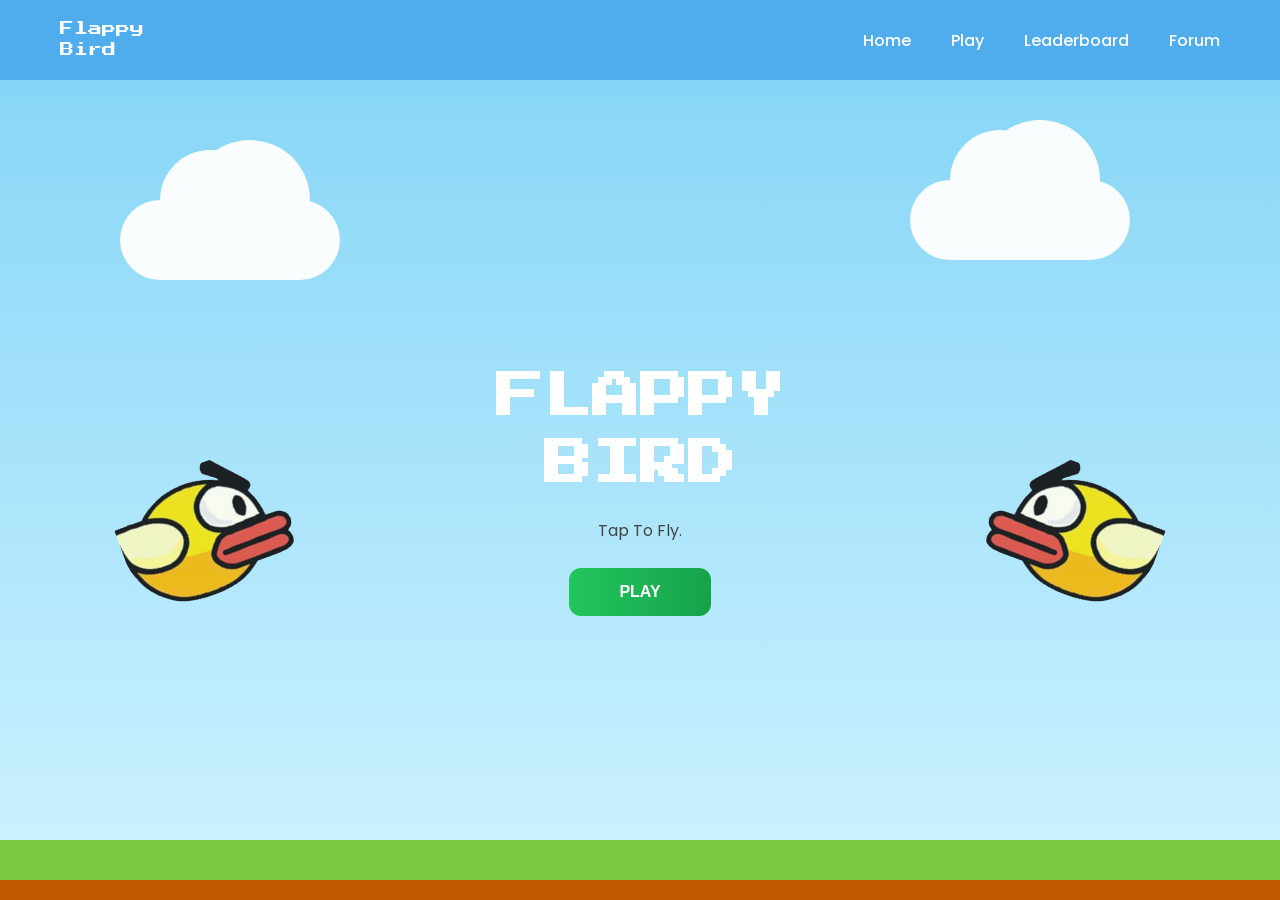
<file: index.html>
<!DOCTYPE html>
<html lang="en">

<head>
    <meta charset="UTF-8">
    <meta name="viewport" content="width=device-width, initial-scale=1.0">
    <title>Flappy Bird</title>

    <link rel="stylesheet" href="style.css">

    <link href="https://fonts.googleapis.com/css2?family=Press+Start+2P&family=Poppins:wght@300;400;600&display=swap"
        rel="stylesheet">

</head>

<body>

    <nav class="navbar">

        <div class="logo">Flappy<br>Bird</div>

        <ul class="nav-links">

            <li><a href="index.html">Home</a></li>
            <li><a href="flappybird.html">Play</a></li>
            <li><a href="leaderboard.html">Leaderboard</a></li>
            <li><a href="forum.html">Forum</a></li>

        </ul>
    </nav>
    <section class="hero">
        <img src="flappy-bird.png" class="side-bird bird-left">
        <img src="flappy-bird.png" class="side-bird bird-right">

        <div class="cloud cloud-left"></div>
        <div class="cloud cloud-right"></div>
        
        <div class="hero-content">

            <h1>FLAPPY<br>BIRD</h1>

            <p>Tap To Fly.</p>

            <a href="flappybird.html">
                <button class="play-btn">PLAY</button>
            </a>

        </div>



        <div class="grass"></div>
        <div class="soil"></div>

    </section>

</body>

</html>
</file>
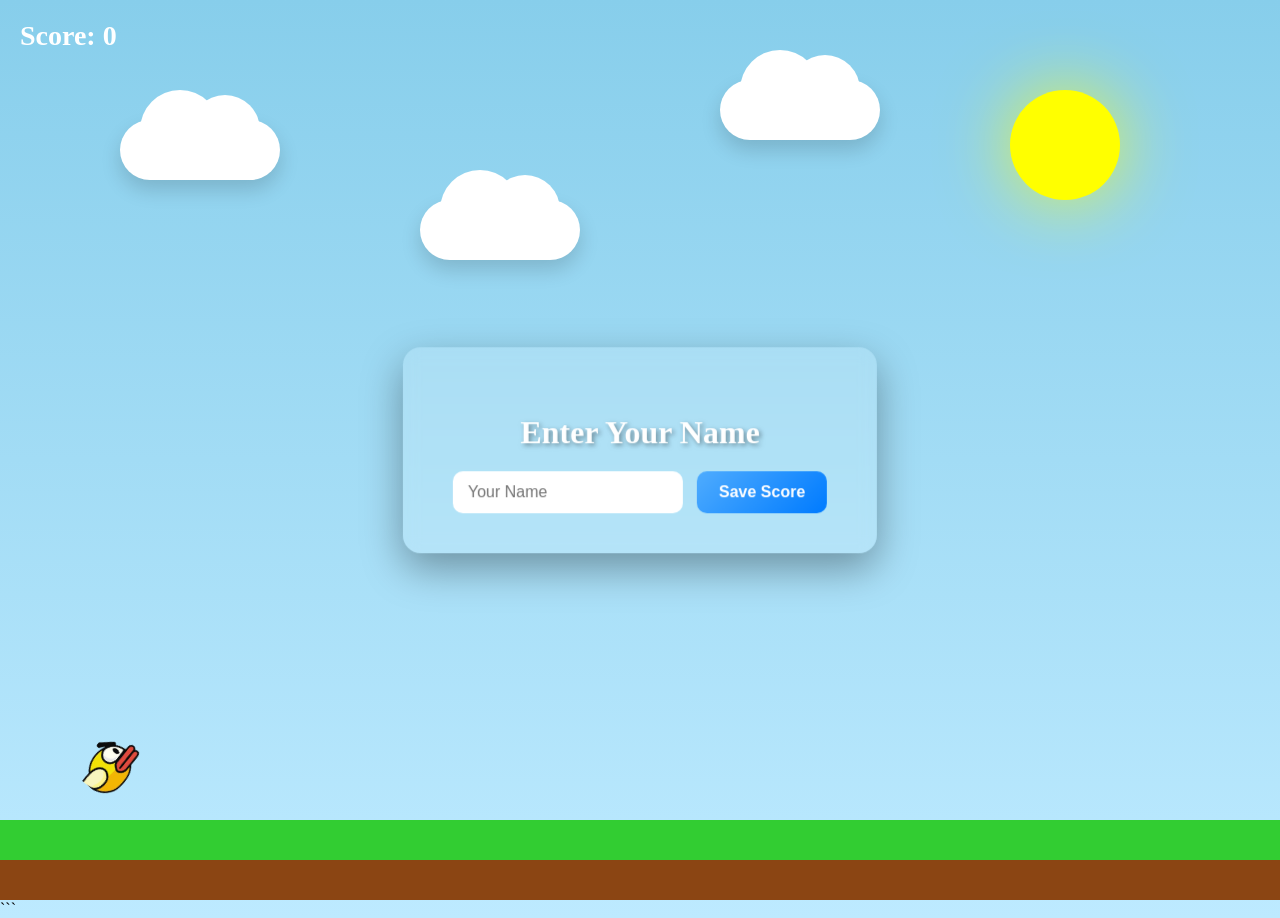
<file: flappybird.html>
<!DOCTYPE html>
<html>

<head>
    <meta charset="UTF-8">
    <meta name="viewport" content="width=device-width, initial-scale=1.0">
    <title>Flappy Bird</title>
    <link rel="stylesheet" href="flappybird.css">
</head>

<body>

<div class="game" id="game">
    <div class="sky-overlay" id="skyOverlay"></div>
    <div class="sun" id="sun"></div>

    <div class="stars"></div>

    <div class="cloud cloud1"></div>
    <div class="cloud cloud2"></div>
    <div class="cloud cloud3"></div>

    <div class="score">
        Score: <span id="score">0</span>
    </div>

    <!-- FIXED IMAGE PATH -->
    <img src="flappy-bird.png" id="bird" class="bird">

    <div class="grass"></div>
    <div class="soil"></div>

    <div class="game-over-card" id="gameOverCard">

        <h1>GAME OVER</h1>

        <p class="final-score">
            Score: <span id="finalScore">0</span>
        </p>

        <div class="buttons">
            <button id="restartBtn">Restart</button>
            <button id="homeBtn">Home</button>
        </div>

    </div>

</div>

<div class="name-popup" id="namePopup">
    <h2>Enter Your Name</h2>
    <input type="text" id="playerNameInput" placeholder="Your Name">
    <button id="saveScoreBtn">Save Score</button>
</div>

<script src="flappybird.js"></script>
```

</body>

</html>
</file>
<file: style.css>
* {
    margin: 0;
    padding: 0;
    box-sizing: border-box;
}

html,
body {
    overflow-x: hidden;
}

body {
    font-family: 'Poppins', sans-serif;
}



.navbar {
    width: 100%;
    height: 80px;
    padding: 0 60px;

    display: flex;
    justify-content: space-between;
    align-items: center;

    flex-wrap: wrap;

    background-color: #4FACED;
    box-shadow: 0 8px 25px rgba(0, 0, 0, 0.08);
}

.logo {
    font-family: 'Press Start 2P', cursive;
    font-size: 14px;
    color: #ffffff;
    line-height: 1.5;
}

.nav-links {
    list-style: none;
    display: flex;
    gap: 40px;

    flex-wrap: wrap;
}

.nav-links a {
    text-decoration: none;
    color: white;
    font-weight: 500;
    font-size: 16px;
    transition: 0.3s;
}

.nav-links a:hover {
    opacity: 0.7;
    color: yellow;
}



.hero {
    position: relative;
    height: calc(100vh - 80px);

    background: linear-gradient(to bottom, #87D6F7 0%, #CFF3FF 100%);
    display: flex;
    justify-content: center;
    align-items: center;
    flex-direction: column;
    text-align: center;
}



.cloud {
    position: absolute;
    width: 220px;
    height: 80px;
    background: #ffffff;
    border-radius: 50px;
    opacity: 0.95;
}

.cloud::before,
.cloud::after {
    content: "";
    position: absolute;
    background: #ffffff;
    border-radius: 50%;
}

.cloud::before {
    width: 100px;
    height: 100px;
    top: -50px;
    left: 40px;
}

.cloud::after {
    width: 120px;
    height: 120px;
    top: -60px;
    right: 30px;
}

.cloud-left {
    top: 120px;
    left: 120px;
}

.cloud-right {
    top: 100px;
    right: 150px;
}



.hero-content h1 {
    font-family: 'Press Start 2P', cursive;

    font-size: clamp(28px, 6vw, 48px);

    color: #ffffff;
    line-height: 1.4;
    margin-bottom: 20px;
}

.hero-content p {
    color: #444;
    font-size: 16px;
    margin-bottom: 25px;
}



.play-btn {
    background: linear-gradient(to right, #22C55E, #16A34A);
    border: none;
    padding: 15px 50px;
    border-radius: 12px;
    font-weight: 600;
    font-size: 16px;
    color: white;
    cursor: pointer;
    transition: 0.3s;
}

.play-btn:hover {
    transform: scale(1.05);
}



.grass {
    position: absolute;
    bottom: 20px;
    width: 100%;
    height: 40px;
    background-color: #7AC943;
}

.soil {
    position: absolute;
    bottom: 0;
    width: 100%;
    height: 20px;
    background: #C15A00;
}



.side-bird {
    position: absolute;
    width: 170px;
    opacity: 0.9;
    pointer-events: none;
}

.bird-left {
    left: 120px;
    top: 55%;
    transform: translateY(-50%) rotate(-20deg);
}

.bird-right {
    right: 120px;
    top: 55%;
    transform: translateY(-50%) rotate(20deg) scaleX(-1);
}



@media (max-width:768px) {

    .navbar {
        padding: 0 20px;
        height: 70px;
    }

    .logo {
        font-size: 10px;
    }

    .nav-links {
        gap: 18px;
    }

    .nav-links a {
        font-size: 14px;
    }

   

    .hero-content h1 {
        font-size: 30px;
    }

    .hero-content p {
        font-size: 14px;
    }

   

    .play-btn {
        padding: 12px 30px;
        font-size: 14px;
    }

   

    .cloud {
        width: 140px;
        height: 50px;
    }

    .cloud::before {
        width: 60px;
        height: 60px;
        top: -25px;
        left: 20px;
    }

    .cloud::after {
        width: 70px;
        height: 70px;
        top: -30px;
        right: 15px;
    }

    .cloud-left {
        top: 90px;
        left: 30px;
    }

    .cloud-right {
        top: 80px;
        right: 30px;
    }

   

    .side-bird {
        width: 100px;
    }

    .bird-left {
        left: 20px;
        top: 60%;
    }

    .bird-right {
        right: 20px;
        top: 60%;
    }

}



@media (max-width:480px) {

    .hero-content h1 {
        font-size: 22px;
    }

    .play-btn {
        padding: 10px 25px;
        font-size: 13px;
    }

    .nav-links {
        gap: 12px;
    }

    .nav-links a {
        font-size: 12px;
    }

   

    .side-bird {
        display: none;
    }

}
</file>
<file: flappybird.css>
body {
    margin: 0;
    overflow: hidden;
    font-family: Poppins;
    background: linear-gradient(#87CEEB, #bdeaff);
    transition: background 2s linear;
     touch-action: none;
}



.game {
    position: relative;
    width: 100vw;
    height: 100vh;
    overflow: hidden;
}



.sky-overlay {
    position: absolute;
    top: 0;
    left: 0;
    width: 100%;
    height: 100%;
    background: linear-gradient(#020111, #191621, #3a2c4a);
    opacity: 0;
    transition: opacity 2s linear;
    pointer-events: none;
    z-index: 2;
}



.sun {
    position: absolute;
    top: 90px;
    right: 160px;
    width: 110px;
    height: 110px;
    background: yellow;
    border-radius: 50%;
    box-shadow: 0 0 70px rgba(255, 255, 0, 0.7);
    z-index: 3;
    transition: opacity 2s ease;
}



.cloud {
    position: absolute;
    background: white;
    border-radius: 50px;
    height: 60px;
    width: 160px;
    box-shadow: 0 10px 20px rgba(0, 0, 0, 0.15);
    z-index: 3;
    transition: opacity 2s ease;
}

.cloud::before,
.cloud::after {
    content: "";
    position: absolute;
    background: white;
    border-radius: 50%;
}

.cloud::before {
    width: 80px;
    height: 80px;
    top: -30px;
    left: 20px;
}

.cloud::after {
    width: 70px;
    height: 70px;
    top: -25px;
    right: 20px;
}



.cloud1 {
    top: 120px;
    left: 120px;
}

.cloud2 {
    top: 200px;
    left: 420px;
}

.cloud3 {
    top: 80px;
    left: 720px;
}



.night .cloud {
    opacity: 0;
}

.night .sun {
    opacity: 0;
}



.bird {
    position: absolute;
    width: 60px;
    left: 120px;
    top: 250px;
    z-index: 10;
    transition: transform 0.08s linear;
}



.pipe {
    position: absolute;
    width: 150px;
     bottom: 0;
    z-index: 5;
}



.grass {
    position: absolute;
    bottom: 40px;
    height: 40px;
    width: 100%;
    background: #32cd32;
    z-index: 6;
}

.soil {
    position: absolute;
    bottom: 0;
    height: 40px;
    width: 100%;
    background: #8b4513;
    z-index: 6;
}



.score {
    position: absolute;
    top: 20px;
    left: 20px;
    font-size: 28px;
    color: white;
    font-weight: bold;
    z-index: 1000;
}



.game-over-card {
    position: absolute;
    top: 50%;
    left: 50%;
    transform: translate(-50%, -50%);
    padding: 50px 70px;
    border-radius: 20px;
    background: rgba(255, 255, 255, 0.15);
    backdrop-filter: blur(8px);
    box-shadow: 0 20px 40px rgba(0, 0, 0, 0.3);
    text-align: center;
    display: none;
    z-index: 1000;
}

.game-over-card h1 {
    color: #ff3b3b;
    font-size: 48px;
    margin-bottom: 20px;
    font-family: 'Press Start 2P';
}

.final-score {
    font-size: 22px;
    color: white;
    margin-bottom: 35px;
}

.buttons button {
    padding: 12px 28px;
    margin: 10px;
    font-size: 16px;
    border: none;
    border-radius: 10px;
    cursor: pointer;
    background: linear-gradient(135deg, #4facfe, #007bff);
    color: white;
    transition: 0.2s;
}

.buttons button:hover {
    transform: scale(1.1);
    box-shadow: 0 5px 15px rgba(0, 0, 0, 0.3);
}



.score-pop {
    animation: scorePop 0.3s;
}

@keyframes scorePop {
    0% {
        transform: scale(1)
    }

    50% {
        transform: scale(1.4)
    }

    100% {
        transform: scale(1)
    }
}

.name-popup {

    position: absolute;
    top: 50%;
    left: 50%;
    transform: translate(-50%, -50%);

    background: rgba(255, 255, 255, 0.15);
    backdrop-filter: blur(8px);

    padding: 40px 50px;

    border-radius: 18px;

    box-shadow: 0 15px 40px rgba(0, 0, 0, 0.35);

    display: none;

    z-index: 2000;

    text-align: center;

    animation: popupScale 0.35s ease;

}




.name-popup h2 {

    font-size: 32px;

    color: white;

    margin-bottom: 20px;

    text-shadow: 2px 2px 5px rgba(0, 0, 0, 0.4);

}




.name-popup input {

    padding: 12px 15px;

    border: none;

    border-radius: 10px;

    font-size: 16px;

    outline: none;

    margin-right: 10px;

}




.name-popup button {

    padding: 12px 22px;

    border: none;

    border-radius: 10px;

    font-size: 16px;

    cursor: pointer;

    background: linear-gradient(135deg, #4facfe, #007bff);

    color: white;

    font-weight: bold;

    transition: all 0.2s;

}

.name-popup button:hover {

    transform: scale(1.1);

    box-shadow: 0 6px 18px rgba(0, 0, 0, 0.3);

}




@keyframes popupScale {

    0% {
        transform: translate(-50%, -50%) scale(0.6);
        opacity: 0;
    }

    100% {
        transform: translate(-50%, -50%) scale(1);
        opacity: 1;
    }

}



@media (max-width:768px) {

   

    .bird {
        width: 50px;
        left: 90px;
    }

   

    .pipe {
        width: 120px;
    }

   

    .score {
        font-size: 22px;
        top: 15px;
        left: 15px;
    }

   

    .sun {
        width: 80px;
        height: 80px;
        top: 60px;
        right: 60px;
    }

   

    .cloud {
        width: 120px;
        height: 45px;
    }

    .cloud1 {
        top: 100px;
        left: 40px;
    }

    .cloud2 {
        top: 160px;
        left: 220px;
    }

    .cloud3 {
        top: 70px;
        left: 420px;
    }

   

    .game-over-card {
        padding: 35px 45px;
    }

    .game-over-card h1 {
        font-size: 34px;
    }

    .final-score {
        font-size: 18px;
    }

    .buttons button {
        padding: 10px 20px;
        font-size: 14px;
    }

   

    .name-popup {
        padding: 30px 35px;
    }

    .name-popup h2 {
        font-size: 24px;
    }

}




@media (max-width:480px) {

   

    .bird {
        width: 40px;
        left: 70px;
    }

   

    .pipe {
        width: 90px;
    }

   

    .score {
        font-size: 18px;
    }

   

    .sun {
        width: 60px;
        height: 60px;
        top: 50px;
        right: 30px;
    }

   

    .cloud {
        width: 90px;
        height: 35px;
    }

    .cloud1 {
        top: 80px;
        left: 20px;
    }

    .cloud2 {
        top: 140px;
        left: 120px;
    }

    .cloud3 {
        display: none;
    }

   

    .game-over-card {
        padding: 25px 30px;
    }

    .game-over-card h1 {
        font-size: 24px;
    }

    .final-score {
        font-size: 16px;
    }

    .buttons button {
        padding: 8px 16px;
        font-size: 12px;
    }

   

    .name-popup {
        padding: 25px;
    }

    .name-popup h2 {
        font-size: 20px;
    }

    .name-popup input {
        font-size: 14px;
        padding: 10px;
    }

    .name-popup button {
        font-size: 14px;
        padding: 10px 16px;
    }

}
</file>
